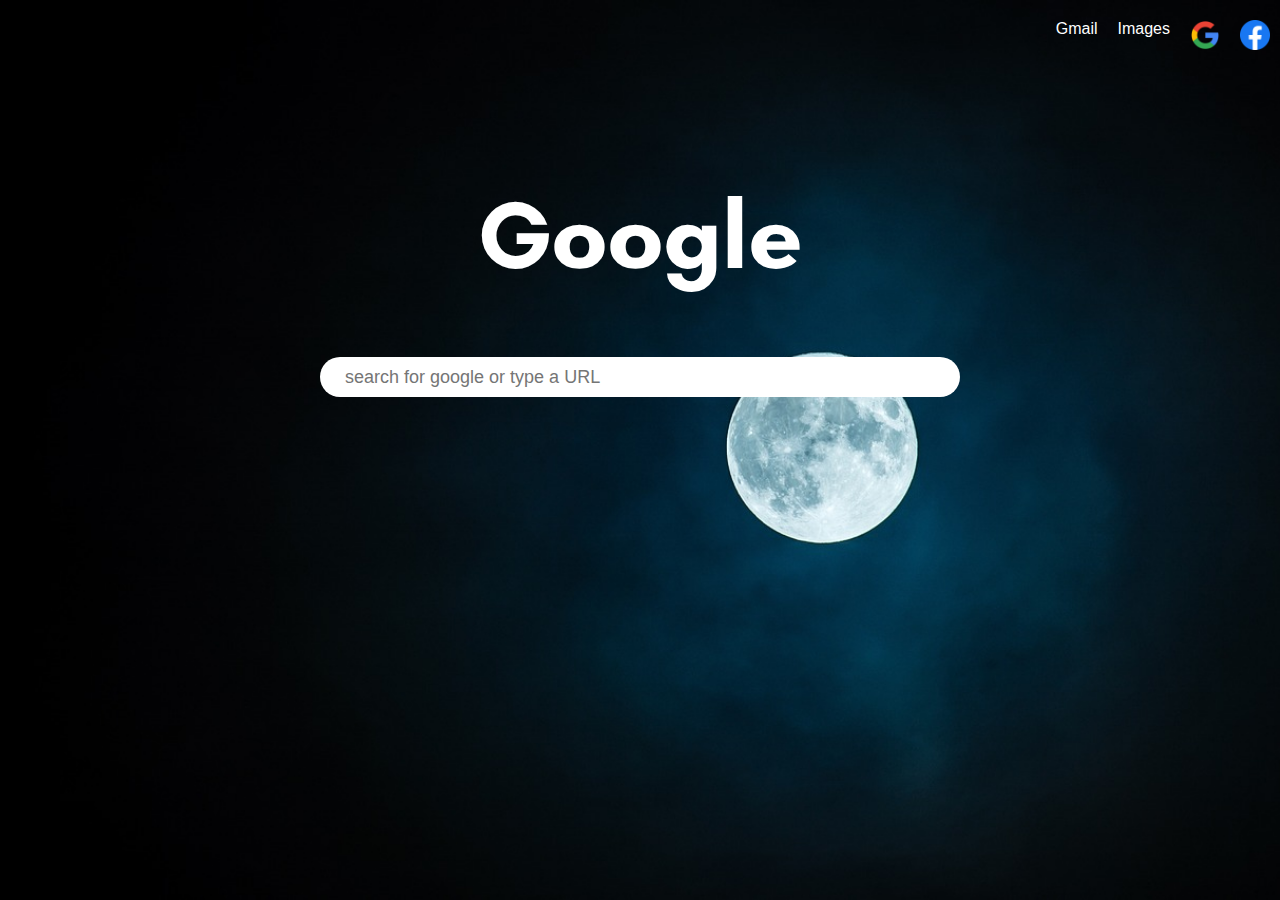
<file: google/index.html>
<!DOCTYPE html>
<html lang="en">
  <head>
    <link rel="preconnect" href="https://fonts.googleapis.com">
<link rel="preconnect" href="https://fonts.gstatic.com" crossorigin>
<link href="https://fonts.googleapis.com/css2?family=Noto+Sans:ital,wght@0,100..900;1,100..900&family=Roboto+Mono:ital,wght@0,100..700;1,100..700&family=Teachers:ital,wght@0,400..800;1,400..800&display=swap" rel="stylesheet">
    <link rel="stylesheet" href="https://cdnjs.cloudflare.com/ajax/libs/font-awesome/6.5.2/css/all.min.css" integrity="sha512-SnH5WK+bZxgPHs44uWIX+LLJAJ9/2PkPKZ5QiAj6Ta86w+fsb2TkcmfRyVX3pBnMFcV7oQPJkl9QevSCWr3W6A==" crossorigin="anonymous" referrerpolicy="no-referrer" />
    <meta charset="UTF-8" />
    <meta name="viewport" content="width=device-width, initial-scale=1.0" />
    <title>Document</title>
    <link rel="stylesheet" href="style.css" />
  </head>
  <body>
  
    <div class="main">
        
        
      <div class="nav">
        
        <ul class="navElement">
          <li><a href="#">gmail</a></li>
          <li><a href="#">images</a></li>
          <img src="2.png" alt="" style="height: 30px" />
          <img src="3.png" alt="" style="height: 30px" />
        </ul>
      </div>

      <div class="google">
        <h1>google</h1>
      </div>
        <div class="searchBox">
          <form action="submit">
            <!-- <label for="search">search</label> -->
            <i class="fas fa-search"></i>
            <input
              type="text"
              class="googleSearch"
              placeholder= "search for google or type a URL"
            />
         
                <i class="fas fa-microphone"></i>
                <i class="fas fa-camera"></i>
            
          </form>
        </div>
        <div class="icons">
            <div class="first">
                <i class="fa-brands fa-youtube"></i>
               
                <i class="fa-brands fa-facebook"></i>
                <i class="fa-brands fa-telegram"></i>
                <i class="fa-brands fa-twitter"></i>
    
            </div>
            <div class="second">
    
            </div>
        </div>
      
    </div>

  </body>
</html>
</file>
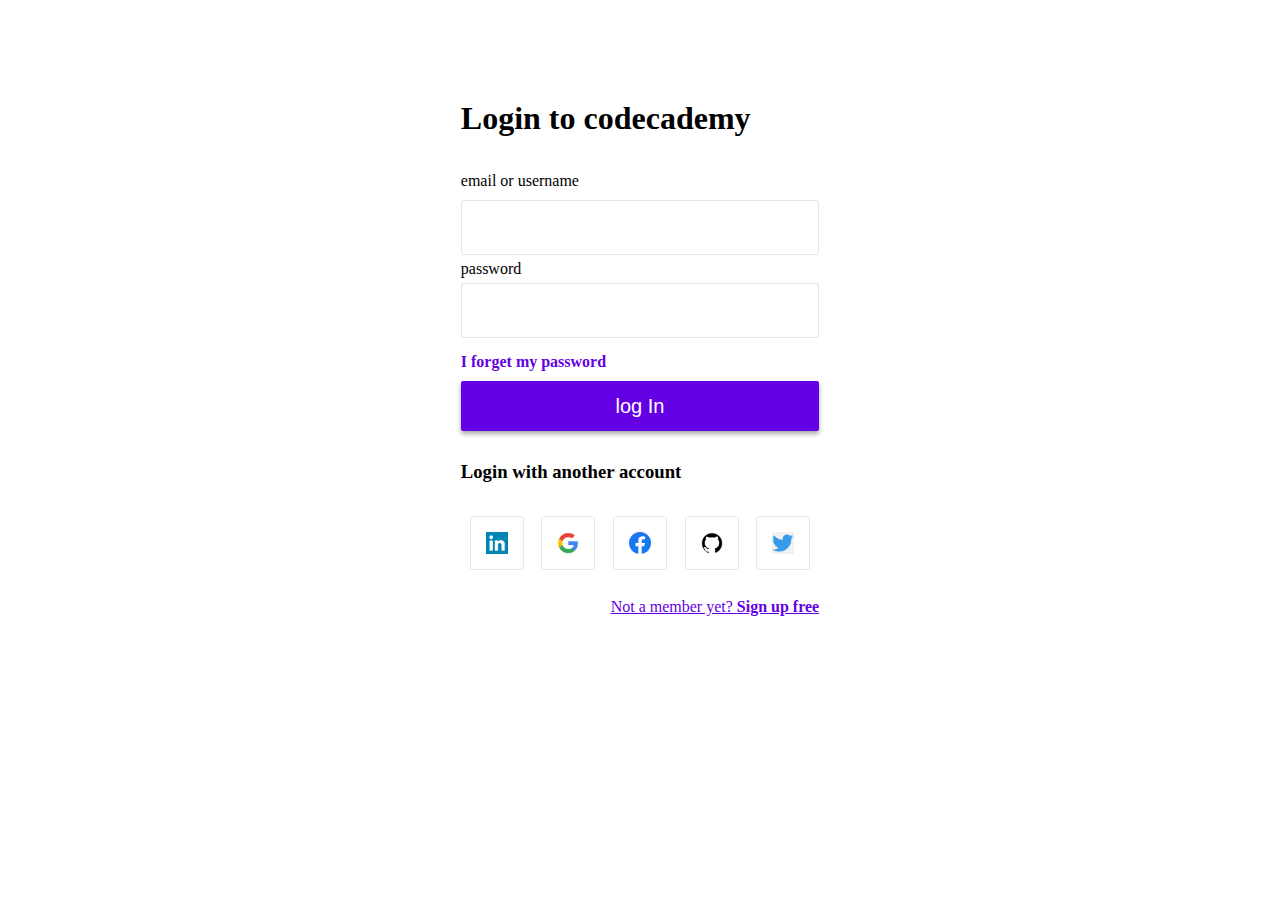
<file: web_development_project/index.html>
<!DOCTYPE html>
<html>
    <head>
        <link rel="stylesheet" href="style.css">
        <title>codecademy login page clone</title>

    </head>
    <body>
        <div class="container">
            <div class="header">
                <h1>Login to codecademy</h1>

            </div>
            <form action="">
                <lable for="">email or username</lable>
                <input type="text" name="" id="">
                <label for="">password</label>
                <input type="password" name="" id="">
                <a href="#">I forget my password</a>
                <input type="submit" value="log In">
            </form>
          <div class="footer">
            <h3>Login with another account</h3>
            <div class="images">
                <img src="1.png" alt="">
                <img src="2.png" alt="">
                <img src="3.png" alt="">
                <img src="4.png" alt="">
                <img src="5.jpg" alt="">
            </div>
            <a href="#">Not a member yet? <strong>Sign up free</strong></a>
          </div>
          
        </div>
    </body>
</html>
</file>
<file: google/style.css>
*{
    margin: 0;
    padding:0;
    
}

.google{
    font-size:15px;
    text-align:center;
    margin-top:20px;
   
    
}
#googleSearch{
    text-align:center;

}
.nav{
 /* height:40px; */
 /* width: 100%; */
 /* position: fixed; */
 display: flex;
 
 
 justify-content: right;
 


}
.navElement{
display:flex;
  gap: 20px;
    justify-content:space-between;
    list-style: none;
    margin-right:10px;
    color:white;
    margin-top: 20px;
    font-family: "Poetsen One", sans-serif;
    text-transform: capitalize;
    


    
}
.main{
    background-image:url(sky.jpeg);
    height:100vh;
    background-size: cover;
}

.google{
    color:white;
    font-family: "Teachers", sans-serif;
    font-optical-sizing: auto;
    font-weight: 200px;
    font-style: normal;
  text-transform:capitalize;
  font-size: 300%;
  margin-top: 10%;
}
.searchBox{
    position: relative;
width:50%;
background-color: white;
align-items: center;
border-radius: 20px;
position: 50%;
margin:auto;
margin-top: 5%;


}

.googleSearch{
    /* border-radius: 20px; */
height:40px;
font-size: 18px ;
border: none;
outline:none;
padding-left:5px;
position: relative;
width:80%;




    
   
}
.navElement a{
    color:white;
    text-decoration: none;
}
.fa-search{
    color:gray;
    align-items:start;
    margin-left: 20px;
  
}
.fa-microphone {
    color:gray;
    
    margin-right: 20px;
    position:absolute;
    top:0;
    bottom: 0;
    right:25px;
    width:50px;
    height: 100%;
    border: none;
    margin:10px;

   
    
    
    
}
.fa-camera{
    color:gray;
    
    margin-right: 20px;
    position:absolute;
    top:0;
    bottom: 0;
    right:0;
    width:50px;
    height: 100%;
    border: none;
    margin:10px;

   
    
}
.first{
   text-align: center;
   margin-top: 30px;
   
   
}

.fa-youtube{
    color:red;
    font-size: 50px;
    size: 20px;
    background-color:white;
    /* color:red; */
    text-align: center;
    border-radius: 50%;
    margin: 30px;
   
}
.fa-facebook{
    color:blue;
    font-size: 50px;
    background-color: white;
    /* color:blue; */
    border-radius: 50%;
    /* border-radius: 50%; */
    margin: 30px;
}
.fa-telegram
{
    color:rgb(57, 231, 231);
    font-size: 50px;
    background-color: white;
    border-radius: 50%;
    margin: 30px;
}
.fa-twitter
{ 
    color:rgb(50, 103, 210);
    font-size: 50px;
    background-color: white;
    margin: 30px;
    
    border-radius: 50%;
}
</file>
<file: web_development_project/style.css>
*{
    margin:0;
    padding:0;
    box-sizing: border-box;
}
:root{
    --main-color:#6400e4;
    --box-shadow:0px 3px 5px 0px rgba(0,0,0,0.34);
    --hover-shadow:0px 4px 4px 0px rgba(3,3,3,0.561);
    --nav-shadow:0px 0px 10px 0px rgba(0,0,0,0.100);
    --light-black:#141c3a;

}
.container{
    width:28%;
    margin:100px auto;
}
form{
    display:flex;
    flex-direction: column;
    margin:30px 0;
}
form lable{
    margin:5px 0;
}
form input[type="text"],input[type="password"]{
    height:55px;
    margin:5px 0;
    border:0.5px solid #b8b8b85d;
    border-radius: 3px;
    padding: 0 15px;
    font-size: 20px;
    font-family: "nunito", sans-serif;
}
form a{
    margin:10px 0;
    text-decoration: none;
    color:var(--main-color);
    font-weight:bold;
}
form input[type="submit"]{
    height:50px;
    background:var(--main-color);
    font-size: 20px;
    font-family: "nunito", sans-serif;
    border:none;
    border-radius:2px;
    color:white;
    box-shadow:var(--box-shadow);
    cursor:pointer;
}
form input[type="submit"]:hover{
    box-shadow: var(--hover-shadow);
    transform: translateY(-3px);
}
.footer .images{
    display: flex;
    height:10vh;
    align-items:center;
    justify-content: space-around;
    margin-top:15px;

}
.footer .images img{
    width:15%;
    border:1px solid #e7e7e7;
    padding:15px;
    border-radius: 3px;
    transition: 0.3s ease;
}
footer .images img:hover{
    box-shadow: var(--hover-shadow);
    cursor:pointer;
}
.footer a{
    float:right;
    color:var(--main-color);
    margin:10px 0;
}
</file>
